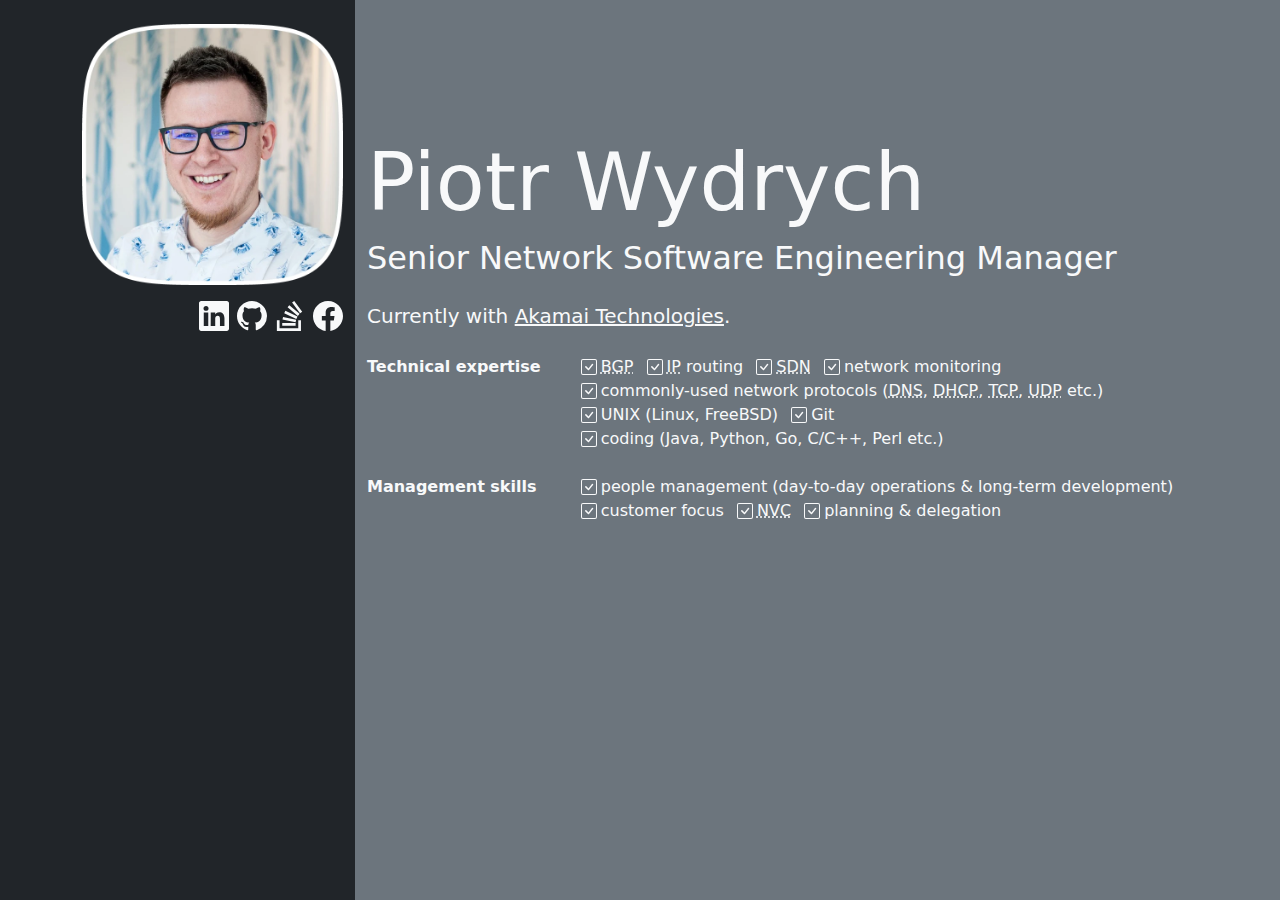
<file: index.html>
<!doctype html>
<html lang="en">

<head>
    <!-- Required meta tags -->
    <meta charset="utf-8">
    <meta name="viewport" content="width=device-width, initial-scale=1">
    <link href="/bootstrap.min.css" rel="stylesheet"
        integrity="sha384-F3w7mX95PdgyTmZZMECAngseQB83DfGTowi0iMjiWaeVhAn4FJkqJByhZMI3AhiU">
    <link href="/wydrych.net.css" rel="stylesheet">
    <!-- <script src="/bootstrap.bundle.min.js"
        integrity="sha384-/bQdsTh/da6pkI1MST/rWKFNjaCP5gBSY4sEBT38Q/9RBh9AH40zEOg7Hlq2THRZ"></script> -->
    <title>Piotr Wydrych – wydrych.net</title>
</head>

<body class="text-light">
    <div class="over-container">
        <div class="over-row">
            <div class="side-bg bg-dark">
            </div>
            <div class="main-container min-vh-100 d-flex flex-column">
                <div class="row">
                    <div class="d-block d-sm-none col-3 bg-dark"></div>
                    <div class="col-6 col-sm-3 bg-dark py-4 pb-sm-0 d-flex align-items-end">
                        <div>
                            <img class="img-fluid" src="/photo.webp" />
                        </div>
                    </div>
                    <div class="d-block d-sm-none col-3 bg-dark"></div>
                    <div class="col-12 col-sm-9 bg-secondary pt-3 d-flex align-items-end">
                        <div>
                            <h1 class="display-1">Piotr Wydrych</h1>
                            <h2 class="fw-light">Senior Network Software Engineering Manager</h2>
                        </div>
                    </div>
                </div>
                <div class="row flex-column flex-sm-row flex-grow-1">
                    <div class="col-12 col-sm-9 bg-secondary pt-3 order-sm-1">
                        <p class="lead pb-2">Currently with <a href="https://www.akamai.com/" class="link-light">Akamai
                                Technologies</a>.</p>
                        <dl class="row mb-0">
                            <dt class="col-md-3">Technical expertise</dt>
                            <dd class="col-md-9">
                                <ul class="skills">
                                    <li class="skill">
                                        <abbr title="Border Gateway Protocol">BGP</abbr>
                                    </li>
                                    <li class="skill">
                                        <abbr title="Internet Protocol">IP</abbr> routing
                                    </li>
                                    <li class="skill">
                                        <abbr title="Software-Defined Networking">SDN</abbr>
                                    </li>
                                    <li class="skill">
                                        network monitoring
                                    </li>
                                    <li class="skill">
                                        commonly-used network protocols (<abbr title="Domain Name System">DNS</abbr>,
                                        <abbr title="Dynamic Host Configuration Protocol">DHCP</abbr>,
                                        <abbr title="Transmission Control Protocol">TCP</abbr>,
                                        <abbr title="User Datagram Protocol">UDP</abbr> etc.)
                                    </li>
                                    <li class="skill">
                                        UNIX (Linux, FreeBSD)
                                    </li>
                                    <li class="skill">
                                        Git
                                    </li>
                                    <li class="skill">
                                        coding (Java, Python, Go, C/C++, Perl etc.)
                                    </li>
                                    <!--
                                    <li class="skill">
                                        HTML, CSS, etc. ;-)
                                    </li>
                                    -->
                                </ul>
                            </dd>
                            <dt class="col-md-3">Management skills</dt>
                            <dd class="col-md-9">
                                <ul class="skills">
                                    <li class="skill">
                                        people management (day-to-day operations &amp; long-term development)
                                    </li>
                                    <li class="skill">
                                        customer focus
                                    </li>
                                    <li class="skill">
                                        <abbr title="Nonviolent Communication">NVC</abbr>
                                    </li>
                                    <li class="skill">
                                        planning &amp; delegation
                                    </li>
                                </ul>
                            </dd>
                        </dl>
                    </div>
                    <div
                        class="col-12 col-sm-3 flex-grow-1 flex-sm-grow-0 bg-dark pt-3 pb-1 d-flex justify-content-center justify-content-sm-end order-sm-0">
                        <div class="d-flex flex-row flex-sm-column flex-md-row">
                            <a href="https://www.linkedin.com/in/piotrwydrych" class="link-light ms-2 mb-2">
                                <!-- https://icons.getbootstrap.com/assets/icons/linkedin.svg -->
                                <svg xmlns="http://www.w3.org/2000/svg" width="30" height="30" fill="currentColor"
                                    viewBox="0 0 16 16" role="img" aria-label="LinkedIn">
                                    <path
                                        d="M0 1.146C0 .513.526 0 1.175 0h13.65C15.474 0 16 .513 16 1.146v13.708c0 .633-.526 1.146-1.175 1.146H1.175C.526 16 0 15.487 0 14.854V1.146zm4.943 12.248V6.169H2.542v7.225h2.401zm-1.2-8.212c.837 0 1.358-.554 1.358-1.248-.015-.709-.52-1.248-1.342-1.248-.822 0-1.359.54-1.359 1.248 0 .694.521 1.248 1.327 1.248h.016zm4.908 8.212V9.359c0-.216.016-.432.08-.586.173-.431.568-.878 1.232-.878.869 0 1.216.662 1.216 1.634v3.865h2.401V9.25c0-2.22-1.184-3.252-2.764-3.252-1.274 0-1.845.7-2.165 1.193v.025h-.016a5.54 5.54 0 0 1 .016-.025V6.169h-2.4c.03.678 0 7.225 0 7.225h2.4z" />
                                </svg>
                            </a>
                            <a href="https://github.com/wydrych" class="link-light ms-2 mb-2">
                                <!-- https://icons.getbootstrap.com/assets/icons/github.svg -->
                                <svg xmlns="http://www.w3.org/2000/svg" width="30" height="30" fill="currentColor"
                                    viewBox="0 0 16 16" role="img" aria-label="GitHub">
                                    <path
                                        d="M8 0C3.58 0 0 3.58 0 8c0 3.54 2.29 6.53 5.47 7.59.4.07.55-.17.55-.38 0-.19-.01-.82-.01-1.49-2.01.37-2.53-.49-2.69-.94-.09-.23-.48-.94-.82-1.13-.28-.15-.68-.52-.01-.53.63-.01 1.08.58 1.23.82.72 1.21 1.87.87 2.33.66.07-.52.28-.87.51-1.07-1.78-.2-3.64-.89-3.64-3.95 0-.87.31-1.59.82-2.15-.08-.2-.36-1.02.08-2.12 0 0 .67-.21 2.2.82.64-.18 1.32-.27 2-.27.68 0 1.36.09 2 .27 1.53-1.04 2.2-.82 2.2-.82.44 1.1.16 1.92.08 2.12.51.56.82 1.27.82 2.15 0 3.07-1.87 3.75-3.65 3.95.29.25.54.73.54 1.48 0 1.07-.01 1.93-.01 2.2 0 .21.15.46.55.38A8.012 8.012 0 0 0 16 8c0-4.42-3.58-8-8-8z" />
                                </svg>
                            </a>
                            <a href="https://stackexchange.com/users/2183250/piotr-wydrych?tab=accounts"
                                class="link-light ms-2 mb-2">
                                <!-- https://icons.getbootstrap.com/assets/icons/stack-overflow.svg -->
                                <svg xmlns="http://www.w3.org/2000/svg" width="30" height="30" fill="currentColor"
                                    viewBox="0 0 16 16" role="img" aria-label="Stack Exchange">
                                    <path d="M12.412 14.572V10.29h1.428V16H1v-5.71h1.428v4.282h9.984z" />
                                    <path
                                        d="M3.857 13.145h7.137v-1.428H3.857v1.428zM10.254 0 9.108.852l4.26 5.727 1.146-.852L10.254 0zm-3.54 3.377 5.484 4.567.913-1.097L7.627 2.28l-.914 1.097zM4.922 6.55l6.47 3.013.603-1.294-6.47-3.013-.603 1.294zm-.925 3.344 6.985 1.469.294-1.398-6.985-1.468-.294 1.397z" />
                                </svg>
                            </a>
                            <a href="https://www.facebook.com/piotr.wydrych" class="link-light ms-2 mb-2">
                                <!-- https://icons.getbootstrap.com/assets/icons/facebook.svg -->
                                <svg xmlns="http://www.w3.org/2000/svg" width="30" height="30" fill="currentColor"
                                    viewBox="0 0 16 16" role="img" aria-label="Facebook">
                                    <path
                                        d="M16 8.049c0-4.446-3.582-8.05-8-8.05C3.58 0-.002 3.603-.002 8.05c0 4.017 2.926 7.347 6.75 7.951v-5.625h-2.03V8.05H6.75V6.275c0-2.017 1.195-3.131 3.022-3.131.876 0 1.791.157 1.791.157v1.98h-1.009c-.993 0-1.303.621-1.303 1.258v1.51h2.218l-.354 2.326H9.25V16c3.824-.604 6.75-3.934 6.75-7.951z" />
                                </svg>
                            </a>
                        </div>
                    </div>
                </div>
            </div>
            <div class="side-bg bg-secondary">
            </div>
        </div>
    </div>
</body>

</html>
</file>
<file: wydrych.net.css>
.over-container {
    width: 100%;
    padding-right: 0.75rem;
    padding-left: 0.75rem;
}

.over-row {
    display: flex;
    flex-wrap: wrap;
    margin-right: -0.75rem;
    margin-left: -0.75rem;
}

.side-bg {
    display: none;
}

.main-container {
    flex: 0 0 100%;
    width: 100%;
    margin: 0;
    padding-right: 0.75rem;
    padding-left: 0.75rem;
}

@media (min-width: 576px) {
    .side-bg {
        flex: 1 1 0%;
        display: block;
    }

    .main-container {
        max-width: 540px;
    }
}

@media (min-width: 768px) {
    .main-container {
        max-width: 720px;
    }
}

@media (min-width: 992px) {
    .main-container {
        max-width: 960px;
    }
}

@media (min-width: 1200px) {
    .main-container {
        max-width: 1140px;
    }
}

@media (min-width: 1400px) {
    .main-container {
        max-width: 1320px;
    }
}

.skills {
    /* .list-inline */
    padding-left: 0;
    list-style: none;
}

.skill {
    /* .list-inline-item */
    display: inline-block;
    /* https://icons.getbootstrap.com/assets/icons/check-square.svg, color: --bs-light */
    background-image: url("data:image/svg+xml,<svg viewBox='0 0 16 16' fill='%23f8f9fa' xmlns='http://www.w3.org/2000/svg'>  <path d='M14 1a1 1 0 0 1 1 1v12a1 1 0 0 1-1 1H2a1 1 0 0 1-1-1V2a1 1 0 0 1 1-1h12zM2 0a2 2 0 0 0-2 2v12a2 2 0 0 0 2 2h12a2 2 0 0 0 2-2V2a2 2 0 0 0-2-2H2z'/><path d='M10.97 4.97a.75.75 0 0 1 1.071 1.05l-3.992 4.99a.75.75 0 0 1-1.08.02L4.324 8.384a.75.75 0 1 1 1.06-1.06l2.094 2.093 3.473-4.425a.235.235 0 0 1 .02-.022z'/></svg>");
    background-repeat: no-repeat;
    background-position: 0 0.25em;
    background-size: 1em 1em;
    padding-left: 1.25em;
}

.skill:not(:last-child) {
    /* .list-inline-item:not(:last-child) */
    margin-right: 0.5rem;
}
</file>
